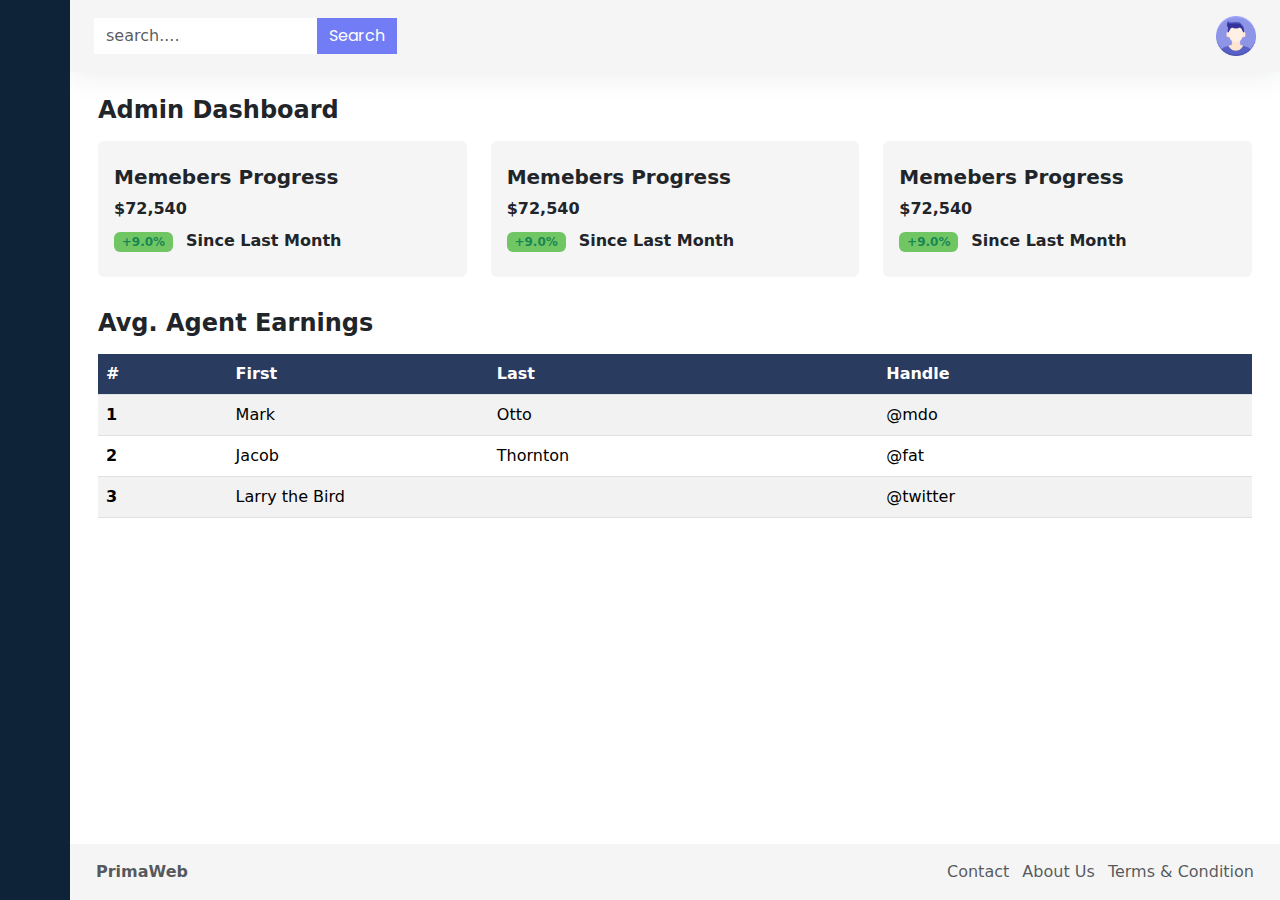
<file: index.html>
<!DOCTYPE html>
<html lang="en">
  <head>
    <meta charset="UTF-8" />
    <meta http-equiv="X-UA-Compatible" content="IE=edge" />
    <meta name="viewport" content="width=device-width, initial-scale=1.0" />
    <title>Contoh Bootstrap</title>
    <link rel="stylesheet" href="style1.css" />

    <!-- Link Bootstrap -->
    <link
      href="https://cdn.jsdelivr.net/npm/bootstrap@5.3.3/dist/css/bootstrap.min.css"
      rel="stylesheet"
      integrity="sha384-QWTKZyjpPEjISv5WaRU9OFeRpok6YctnYmDr5pNlyT2bRjXh0JMhjY6hW+ALEwIH"
      crossorigin="anonymous"
    />
    <!-- Link CDN Icon -->
    <link href="https://cdn.lineicons.com/4.0/lineicons.css" rel="stylesheet" />
  </head>
  <body>
    <div class="wrapper">
      <!-- Start Sidebar -->

      <aside id="sidebar">
        <div class="d-flex">
          <button id="toggle-btn" type="button">
            <i class="lni lni-grid-alt"></i>
          </button>
          <div class="sidebar-logo">
            <a href="#">E-LOGBOOK KOAS KEDOKTERAN</a>
          </div>
        </div>
        <ul class="sidebar-nav">
          <li class="sidebar-item">
            <a href="#" class="sidebar-link">
              <i class="lni lni-user"></i>
              <span>Profile</span>
            </a>
          </li>
          <li class="sidebar-item">
            <a href="#" class="sidebar-link">
              <i class="lni lni-agenda"></i>
              <span>Task</span>
            </a>
          </li>
          <li class="sidebar-item">
            <a
              href="#"
              class="sidebar-link has-dropdown collapsed"
              data-bs-toggle="collapse"
              data-bs-target="#auth"
              aria-expanded="false"
              aria-controls="auth"
            >
              <i class="lni lni-protection"></i>
              <span>Auth</span>
            </a>
            <ul
              id="auth"
              class="sidebar-dropdown list-unstyled collapse"
              data-bs-parent="#sidebar"
            >
              <li class="sidebar-item">
                <a href="#" class="sidebar-link">Login</a>
              </li>
              <li class="sidebar-item">
                <a href="#" class="sidebar-link">Register</a>
              </li>
            </ul>
          </li>
          <li class="sidebar-item">
            <a
              href="#"
              class="sidebar-link has-dropdown collapsed"
              data-bs-toggle="collapse"
              data-bs-target="#multi"
              aria-expanded="false"
              aria-controls="multi"
            >
              <i class="lni lni-layout"></i>
              <span>Multi Level</span>
            </a>
            <ul
              id="multi"
              class="sidebar-dropdown list-unstyled collapse"
              data-bs-parent="#sidebar"
            >
              <li class="sidebar-item">
                <a
                  href="#"
                  class="sidebar-link collapsed"
                  data-bs-toggle="collapse"
                  data-bs-target="#multi-two"
                  aria-expanded="false"
                  aria-controls="multi-two"
                >
                  Two Links
                </a>
                <ul
                  id="multi-two"
                  class="sidebar-dropdown list-unstyled collapse"
                >
                  <li class="sidebar-item">
                    <a href="#" class="sidebar-link">Link 1</a>
                  </li>
                  <li class="sidebar-item">
                    <a href="#" class="sidebar-link">Link 2</a>
                  </li>
                </ul>
              </li>
            </ul>
          </li>
          <li class="sidebar-item">
            <a href="#" class="sidebar-link">
              <i class="lni lni-popup"></i>
              <span>Notification</span>
            </a>
          </li>
          <li class="sidebar-item">
            <a href="#" class="sidebar-link">
              <i class="lni lni-cog"></i>
              <span>Setting</span>
            </a>
          </li>
        </ul>

        <div class="sidebar-footer">
          <a href="#" class="sidebar-link">
            <i class="lni lni-exit"></i>
            <span>Logout</span>
          </a>
        </div>
      </aside>

      <!-- End Sidebar -->

      <div class="main">
        <!-- Start Navbar -->
        <nav class="navbar navbar-expand px-4 py-3">
          <form action="#" class="d-none d-sm-inline-block">
            <div class="input-group input-group-navbar">
              <input
                type="text"
                class="form-control border-0 rounded-0"
                placeholder="search...."
              />
              <button class="btn border-0 rounded-0" type="button">
                Search
              </button>
            </div>
          </form>
          <div class="navbar-collapse collapse">
            <ul class="navbar-nav ms-auto">
              <li class="nav-item dropdown d-flex align-item-center">
                <a href="#" class="nav-icon pe-md-0" data-bs-toggle="dropdown">
                  <img src="/account.png" class="avatar img-fluid" alt="" />
                </a>
                <div class="dropdown-menu dropdown-menu-end rounded">
                  <a href="#" class="dropdown-item">
                    <i class="lni lni-timer"></i>
                    <span>Analytics</span>
                  </a>
                  <a href="#" class="dropdown-item">
                    <i class="lni lni-cog"></i>
                    <span>Setting</span>
                  </a>
                  <div class="dropdown-divider"></div>
                  <a href="#" class="dropdown-item">
                    <i class="lni lni-question-circle"></i>
                    <span>Analytics</span>
                  </a>
                </div>
              </li>
            </ul>
          </div>
        </nav>
        <!-- End Navbar -->

        <!-- Main Content -->
        <main class="content px-3 py-4">
          <div class="container-fluid">
            <div class="mb-3">
              <h3 class="fw-bold fs-4 mb-3">Admin Dashboard</h3>
              <div class="row">
                <div class="col-12 col-md-4">
                  <div class="card border-0">
                    <div class="card-body py-4 rounded-2">
                      <h5 class="mb-2 fw-bold">Memebers Progress</h5>
                      <p class="mb-2 fw-bold">$72,540</p>
                      <div class="mb-0">
                        <span class="badge text-success me-2"> +9.0% </span>
                        <span class="fw-bold"> Since Last Month </span>
                      </div>
                    </div>
                  </div>
                </div>
                <div class="col-12 col-md-4">
                  <div class="card border-0">
                    <div class="card-body py-4 rounded-2">
                      <h5 class="mb-2 fw-bold">Memebers Progress</h5>
                      <p class="mb-2 fw-bold">$72,540</p>
                      <div class="mb-0">
                        <span class="badge text-success me-2"> +9.0% </span>
                        <span class="fw-bold"> Since Last Month </span>
                      </div>
                    </div>
                  </div>
                </div>
                <div class="col-12 col-md-4">
                  <div class="card border-0">
                    <div class="card-body py-4 rounded-2">
                      <h5 class="mb-2 fw-bold">Memebers Progress</h5>
                      <p class="mb-2 fw-bold">$72,540</p>
                      <div class="mb-0">
                        <span class="badge text-success me-2"> +9.0% </span>
                        <span class="fw-bold"> Since Last Month </span>
                      </div>
                    </div>
                  </div>
                </div>
              </div>
              <h3 class="fw-bold fs-4 my-3">Avg. Agent Earnings</h3>
              <div class="row">
                <div class="col-12">
                  <table class="table table-striped">
                    <thead>
                      <tr class="highlight">
                        <th scope="col">#</th>
                        <th scope="col">First</th>
                        <th scope="col">Last</th>
                        <th scope="col">Handle</th>
                      </tr>
                    </thead>
                    <tbody>
                      <tr>
                        <th scope="row">1</th>
                        <td>Mark</td>
                        <td>Otto</td>
                        <td>@mdo</td>
                      </tr>
                      <tr>
                        <th scope="row">2</th>
                        <td>Jacob</td>
                        <td>Thornton</td>
                        <td>@fat</td>
                      </tr>
                      <tr>
                        <th scope="row">3</th>
                        <td colspan="2">Larry the Bird</td>
                        <td>@twitter</td>
                      </tr>
                    </tbody>
                  </table>
                </div>
              </div>
            </div>
          </div>
        </main>
        <!-- End Content -->

        <!-- Start Footer -->
        <footer class="footer">
          <div class="container-fluid">
            <div class="row text-body-secondary">
              <div class="col-6 text-start">
                <a href="#" class="text-body-secondary">
                  <strong>PrimaWeb</strong>
                </a>
              </div>
              <div class="col-6 text-end text-body-secondary d-none d-md-block">
                <ul class="list-inline mb-0">
                  <li class="list-inline-item">
                    <a href="#" class="text-body-secondary">Contact</a>
                  </li>
                  <li class="list-inline-item">
                    <a href="#" class="text-body-secondary">About Us</a>
                  </li>
                  <li class="list-inline-item">
                    <a href="#" class="text-body-secondary"
                      >Terms & Condition</a
                    >
                  </li>
                </ul>
              </div>
            </div>
          </div>
        </footer>
        <!-- End Footer -->
      </div>
    </div>

    <!-- Script Bootstrap -->
    <script
      src="https://cdn.jsdelivr.net/npm/bootstrap@5.3.3/dist/js/bootstrap.bundle.min.js"
      integrity="sha384-YvpcrYf0tY3lHB60NNkmXc5s9fDVZLESaAA55NDzOxhy9GkcIdslK1eN7N6jIeHz"
      crossorigin="anonymous"
    ></script>

    <script src="script1.js"></script>
  </body>
</html>
</file>
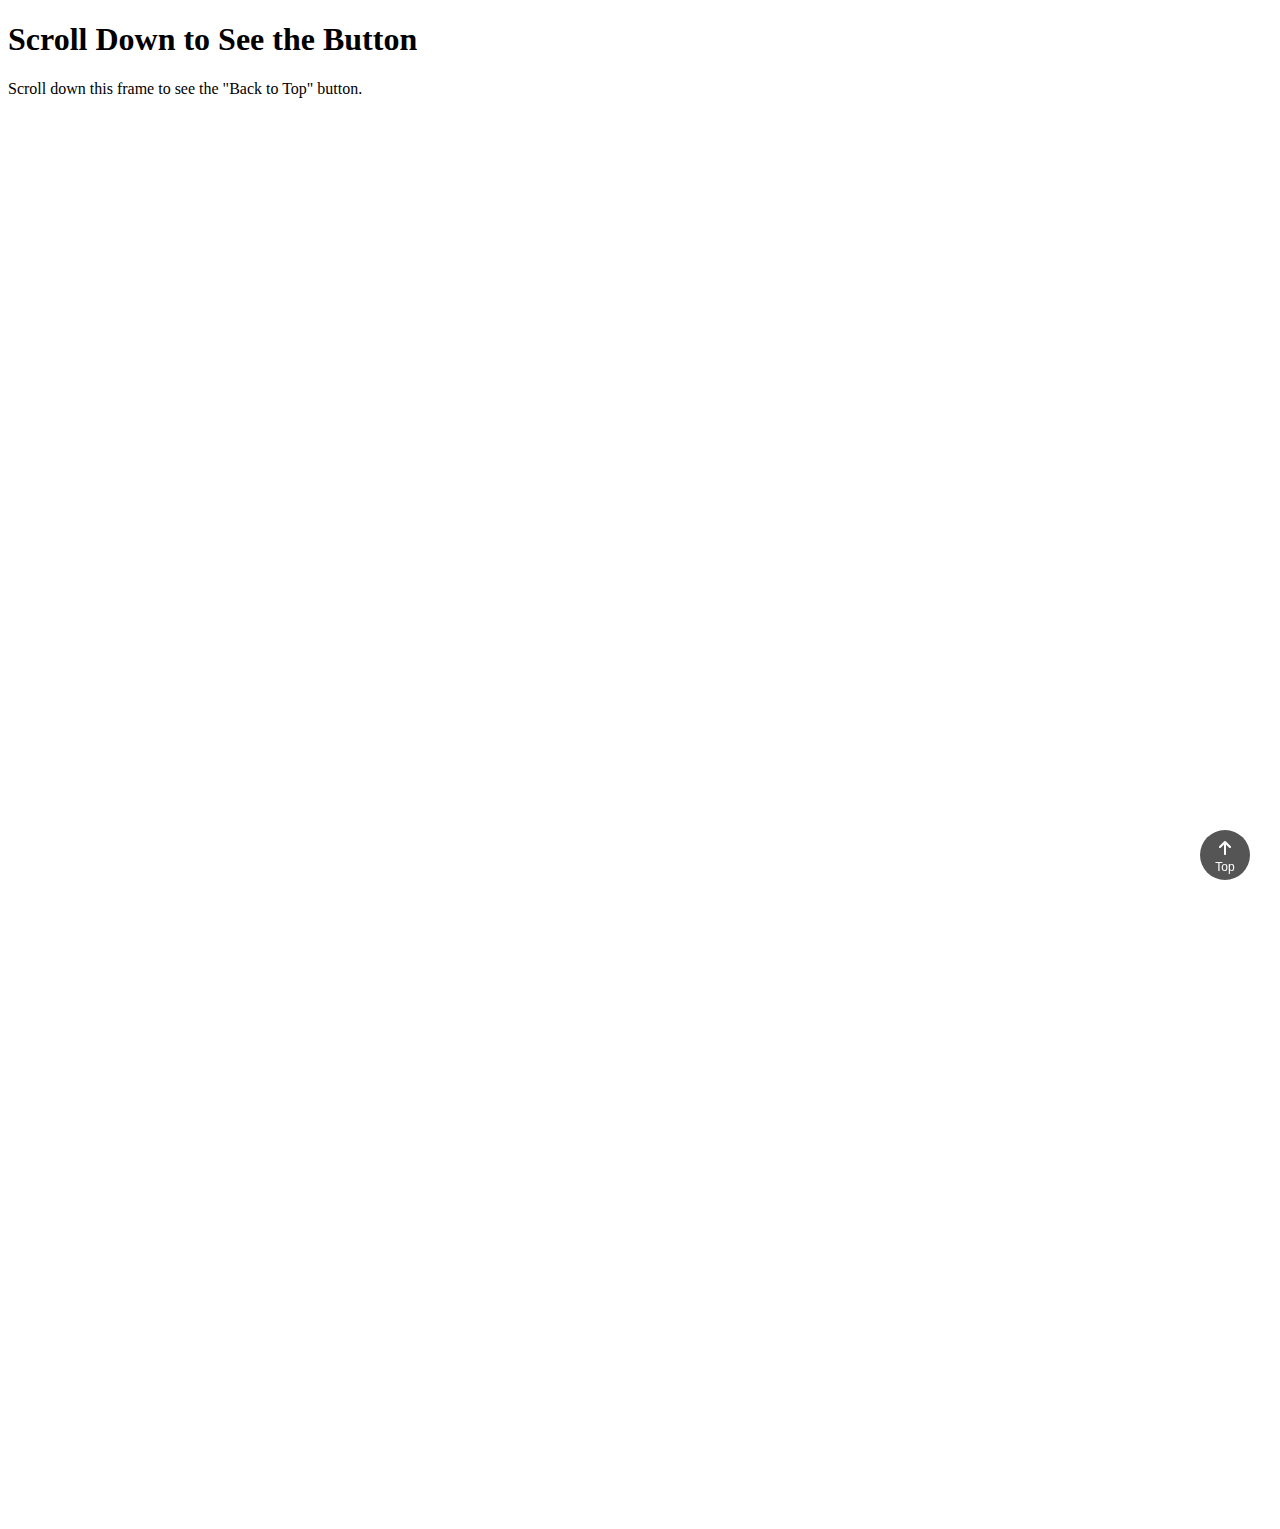
<file: contoh-2.html>
<!DOCTYPE html>
<html lang="en">
  <head>
    <meta charset="UTF-8" />
    <meta name="viewport" content="width=device-width, initial-scale=1.0" />
    <title>Back to Top Button Example</title>
    <link
      rel="stylesheet"
      href="https://cdnjs.cloudflare.com/ajax/libs/font-awesome/6.0.0-beta3/css/all.min.css"
    />
    <style>
      /* Back to Top Button */
      #backToTopBtn {
        display: none; /* Hidden by default */
        position: fixed; /* Fixed/sticky position */
        bottom: 20px; /* Place the button at the bottom of the page */
        right: 30px; /* Place the button 30px from the right */
        z-index: 99; /* Make sure it does not overlap */
        border: none; /* Remove borders */
        outline: none; /* Remove outline */
        background-color: #555; /* Set a background color */
        color: white; /* Text color */
        cursor: pointer; /* Add a mouse pointer on hover */
        padding: 10px; /* Some padding */
        border-radius: 50%; /* Rounded corners to make it a circle */
        font-size: 16px; /* Font size */
        width: 50px; /* Width of the button */
        height: 50px; /* Height of the button */
        text-align: center; /* Center the text inside */
        line-height: 20px; /* Align the arrow vertically */
        display: flex; /* Flexbox for vertical alignment */
        flex-direction: column; /* Stack icon and text vertically */
        align-items: center; /* Center items horizontally */
      }

      #backToTopBtn i {
        margin-bottom: 1px; /* Space between icon and text */
      }

      #backToTopBtn:hover {
        background-color: #333; /* Add a dark-grey background on hover */
      }

      #backToTopBtn div {
        font-size: 12px; /* Smaller font for the text */
      }

      /* Smooth scroll behavior for the entire page */
      html {
        scroll-behavior: smooth;
      }
    </style>
  </head>
  <body>
    <!-- Content of the page -->
    <div style="height: 1500px">
      <h1>Scroll Down to See the Button</h1>
      <p>Scroll down this frame to see the "Back to Top" button.</p>
    </div>

    <!-- Back to Top Button -->
    <button onclick="topFunction()" id="backToTopBtn" title="Go to top">
      <i class="fa-solid fa-arrow-up"></i>
      <div>Top</div>
    </button>

    <script>
      // Get the button
      let mybutton = document.getElementById("backToTopBtn");

      // When the user scrolls down 20px from the top of the document, show the button
      window.onscroll = function () {
        scrollFunction();
      };

      function scrollFunction() {
        if (
          document.body.scrollTop > 20 ||
          document.documentElement.scrollTop > 20
        ) {
          mybutton.style.display = "flex";
        } else {
          mybutton.style.display = "none";
        }
      }

      // When the user clicks on the button, scroll to the top of the document smoothly
      function topFunction() {
        window.scrollTo({ top: 0, behavior: "smooth" });
      }
    </script>
  </body>
</html>
</file>
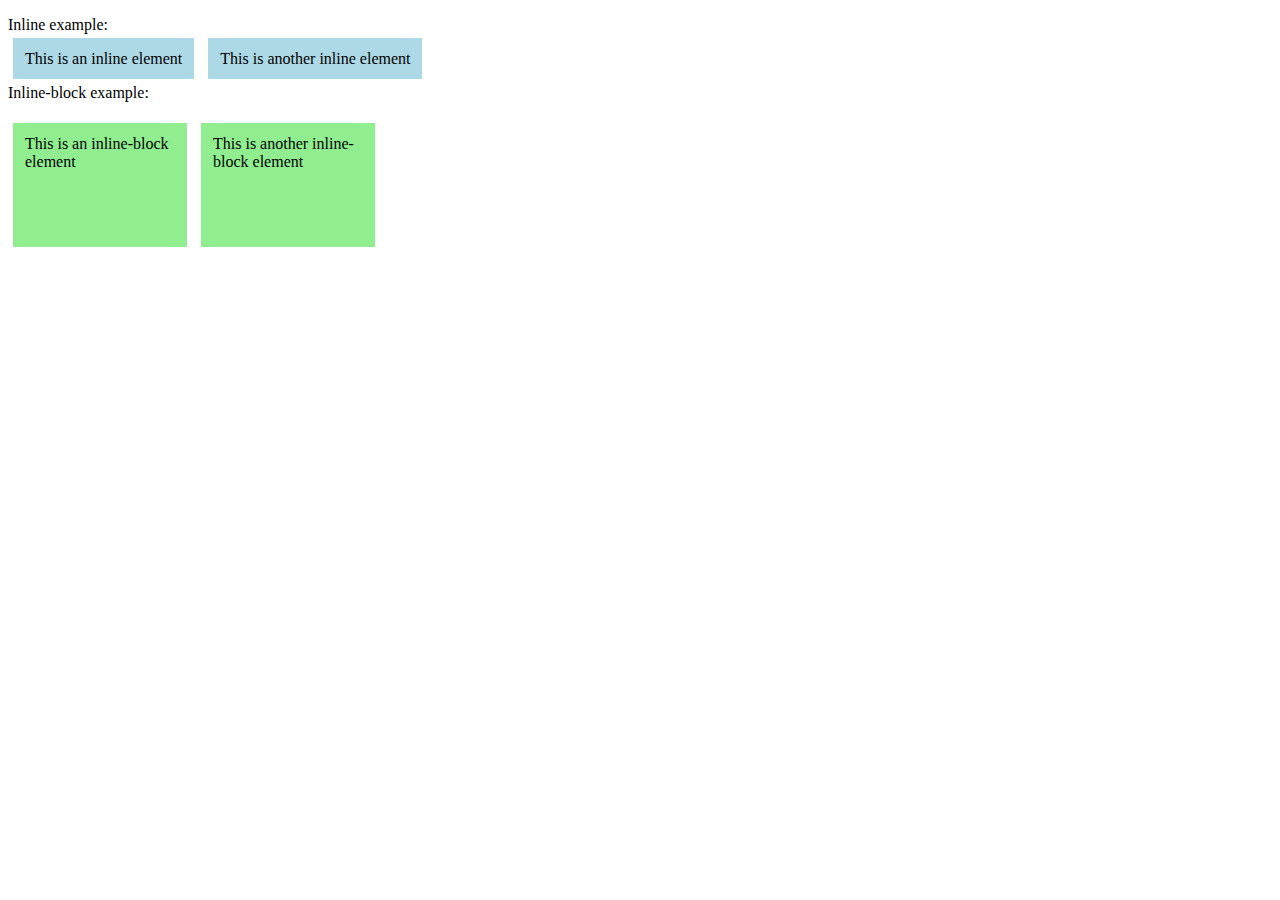
<file: contoh.html>
<!DOCTYPE html>
<html lang="en">
  <head>
    <meta charset="UTF-8" />
    <meta name="viewport" content="width=device-width, initial-scale=1.0" />
    <title>Inline vs Inline-Block</title>
    <style>
      .inline-example {
        display: inline;
        background-color: lightblue;
        padding: 12px;
        margin: 5px;
      }

      .inline-block-example {
        display: inline-block;
        width: 150px;
        height: 100px;
        background-color: lightgreen;
        padding: 12px;
        margin: 5px;
      }
    </style>
  </head>
  <body>
    <p>Inline example:</p>
    <span class="inline-example">This is an inline element</span>
    <span class="inline-example">This is another inline element</span>

    <p>Inline-block example:</p>
    <div class="inline-block-example">This is an inline-block element</div>
    <div class="inline-block-example">This is another inline-block element</div>
  </body>
</html>
</file>
<file: style1.css>
@import url("https://fonts.googleapis.com/css2?family=Poppins:wght@400;600&display=swap");

::after,
::before {
  box-sizing: border-box;
  margin: 0;
  padding: 0;
}

a {
  text-decoration: none;
}

li {
  list-style: none;
}

body {
  font-family: "Poppins", sans-serif;
  min-height: 100vh;
  display: flex;
  flex-direction: column;
  margin: 0;
}

.wrapper {
  display: flex;
  flex: 1;
}

.main {
  display: flex;
  flex-direction: column;
  flex: 1;
  min-height: 100vh;
  width: 100%;
  overflow: hidden;
  transition: all 0.35s ease-in-out;
  background-color: #fff;
  min-width: 0;
}

/* Sidebar */

#sidebar {
  width: 70px;
  min-width: 70px;
  z-index: 1000;
  transition: all 0.25s ease-in-out;
  background-color: #0e2238;
  display: flex;
  flex-direction: column;
}

#sidebar.expand {
  width: 260px;
  min-width: 260px;
}

#toggle-btn {
  background-color: transparent;
  cursor: pointer;
  border: 0;
  padding: 1rem 1.5rem;
}

#toggle-btn i {
  font-size: 1.5rem;
  color: #fff;
}

.sidebar-logo {
  margin: auto 0;
}

.sidebar-logo a {
  color: #fff;
  font-size: 1.15rem;
  font-weight: 600;
  text-decoration: none;
}
#sidebar:not(.expand) .sidebar-logo,
#sidebar:not(.expand) a.sidebar-link span {
  display: none;
}

#sidebar.expand .sidebar-logo,
#sidebar.expand a.sidebar-link span {
  animation: fadeIn 0.25s ease;
}

@keyframes fadeIn {
  0% {
    opacity: 0;
  }

  100% {
    opacity: 1;
  }
}

.sidebar-nav {
  padding: 2rem 0;
  flex: 1 1 auto;
}

a.sidebar-link {
  padding: 0.625rem 1.625rem;
  color: #fff;
  display: block;
  font-size: 0.9rem;
  white-space: nowrap;
  border-left: 3px solid transparent;
  text-decoration: none;
}

.sidebar-link i,
.dropdown-item i {
  font-size: 1.1rem;
  margin-right: 0.75rem;
}

a.sidebar-link:hover {
  background-color: rgba(255, 255, 255, 0.075);
  border-left: 3px solid #3b7ddd;
}

.sidebar-item {
  position: relative;
}

#sidebar:not(.expand) .sidebar-item .sidebar-dropdown {
  position: absolute;
  top: 0;
  left: 70px;
  background-color: #0e2238;
  padding: 0;
  min-width: 15rem;
  display: none;
}

#sidebar:not(.expand) .sidebar-item:hover .has-dropdown + .sidebar-dropdown {
  display: block;
  max-height: 15em;
  width: 100%;
  opacity: 1;
}

#sidebar.expand .sidebar-link[data-bs-toggle="collapse"]::after {
  border: solid;
  border-width: 0 0.075rem 0.075rem 0;
  content: "";
  display: inline-block;
  padding: 2px;
  position: absolute;
  right: 1.5rem;
  top: 1.4rem;
  transform: rotate(-135deg);
  transition: all 0.2s ease-out;
}

#sidebar.expand .sidebar-link[data-bs-toggle="collapse"].collapsed::after {
  transform: rotate(45deg);
  transition: all 0.2s ease-out;
}
/* End Sidebar */

/* Navbar */
.navbar {
  background-color: #f5f5f5;
  box-shadow: 0 0 2rem rgba(33, 37, 41, 0.1);
}

.navbar-expand .navbar-collapse {
  min-width: 200px;
}
.navbar-text {
  font-size: 1rem;
  font-family: "Poppins", sans-serif;
  font-weight: 600;
  color: #000; /* Adjust the color to match your design */
}
.avatar {
  height: 40px;
  width: 40px;
}

/* End Navbar */

/* Main */
.card-body {
  background-color: #f5f5f5;
  transition: 0.4s;
  cursor: pointer;
  color: #000;
  margin-bottom: 1rem;
}

.card-body:hover {
  background-color: #293b5f;
  color: #fff;
  transform: translateY(-10.5px);
}

.text-success {
  background-color: #71c664;
  padding: 0.25rem 0.35rem;
  font-size: 0.715rem;
  color: #fff !important;
  border-radius: 5px;
}

.table > thead tr {
  color: #fff;
  text-align: left;
}

tr.highlight th {
  background-color: #293b5f;
  color: #fff;
}

.content {
  flex: 1 1 auto;
  padding: 1rem;
}
/* End Main */

/* Footer */

footer {
  background-color: #f5f5f5;
  padding: 1rem 0.875rem;
  width: 100%;
}

.sidebar-footer a,
.footer a {
  text-decoration: none;
}

/* End Footer */

@media (min-width: 768px) {
  .navbar form {
    max-width: 320px;
  }

  .input-group-navbar .form-control:focus {
    outline: none;
    box-shadow: 0 0 0 0 rgba(255, 255, 255);
    border: none;
  }

  .input-group-navbar .form-control {
    color: #3e4455;
  }

  .form-control::placeholder {
    background-color: #fff;
  }

  .input-group-navbar .btn {
    background-color: #727cf5;
    color: #fff;
    font-family: "Poppins", sans-serif;
    cursor: pointer;
    z-index: 10000;
  }

  .navbar-expand .navbar-nav .dropdown-menu {
    box-shadow: 0 0.1rem 0.2rem rgba(0, 0, 0, 0.05);
  }
}
</file>
